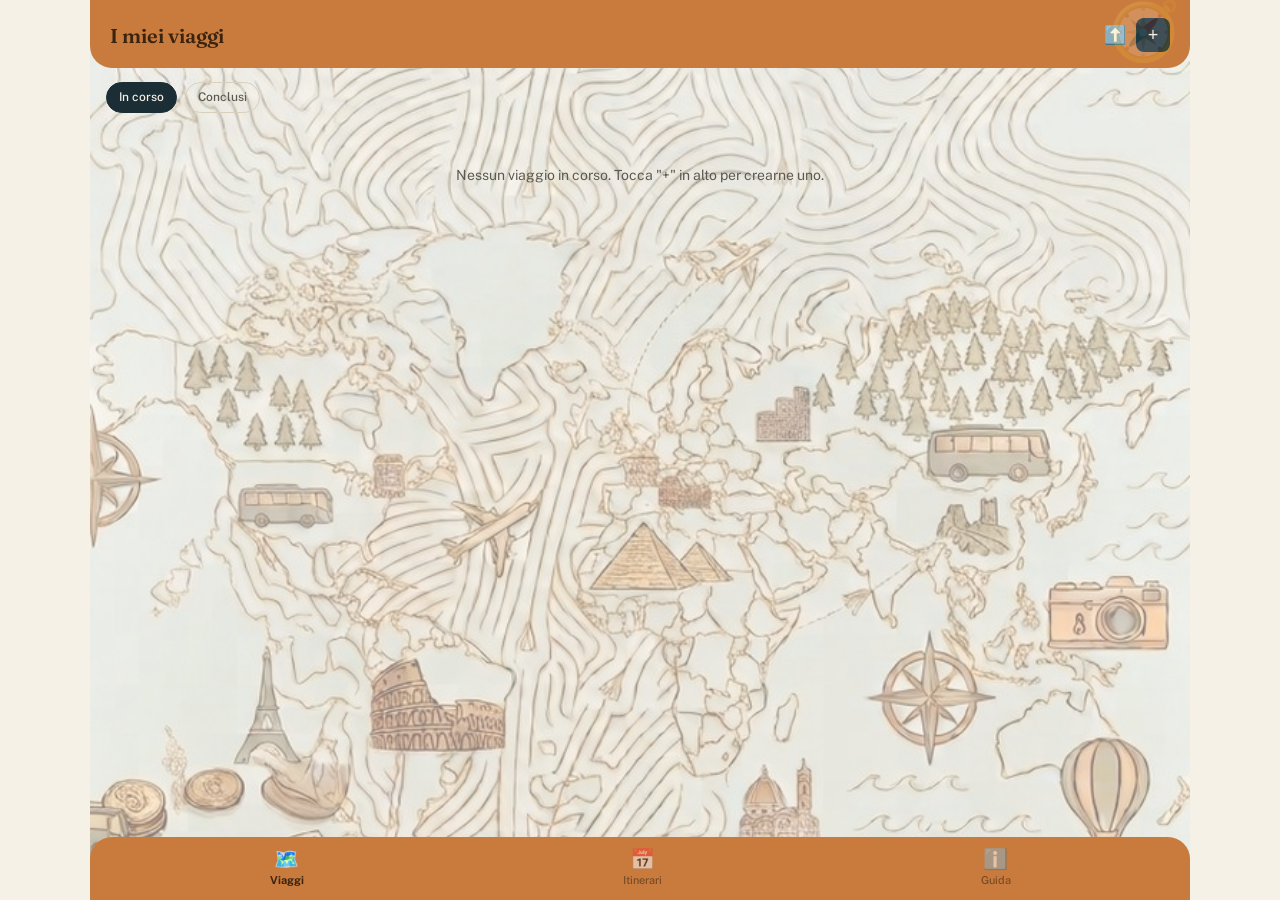
<file: index.html>
<!DOCTYPE html>
<html lang="it">
<head>
<meta charset="UTF-8">
<meta name="viewport" content="width=device-width, initial-scale=1.0, maximum-scale=1.0, user-scalable=no">
<title>I miei viaggi</title>
<link rel="stylesheet" href="css/stile.css">
<style>
  #lista-viaggi {
    padding: 12px 16px 16px;
    display: flex;
    flex-direction: column;
    gap: 10px;
  }
  @media (min-width: 768px) and (max-width: 1400px) {
    #lista-viaggi {
      display: grid;
      grid-template-columns: repeat(auto-fit, minmax(260px, 1fr));
      gap: 18px;
      padding: 16px 24px 24px;
    }
  }
</style>
<link rel="manifest" href="manifest.json">
<link rel="icon" href="icons/icona-192.png" type="image/png">
<link rel="apple-touch-icon" href="icons/icona-180.png">
<meta name="theme-color" content="#C97B3D">
</head>
<body>

<div class="app con-footer">

  <div class="app-header">
    <h1>I miei viaggi</h1>
    <div style="display:flex;gap:10px;align-items:center;">
      <span id="btn-importa" title="Importa viaggio da backup" style="cursor:pointer;font-size:18px;color:var(--testo-header);">⬆️</span>
      <button class="azione" id="btn-nuovo-viaggio" title="Nuovo viaggio">+</button>
    </div>
  </div>
  <input type="file" id="input-importa" accept="application/json" style="display:none">

  <!-- Overlay: cosa fare se il viaggio importato ha lo stesso nome di uno già presente -->
  <div id="overlay-import-duplicato" style="display:none;position:fixed;inset:0;background:rgba(27,46,53,0.55);z-index:50;align-items:center;justify-content:center;padding:24px;">
    <div class="card" style="max-width:360px;width:100%;display:flex;flex-direction:column;gap:12px;">
      <p style="font-weight:500;font-size:14px;margin:0;" id="testo-import-duplicato"></p>
      <button class="btn-primario" id="btn-import-crea-nuovo">Crea comunque un nuovo viaggio separato</button>
      <button class="btn-primario" id="btn-import-sovrascrivi" style="background:var(--rosso-mattone);">Sovrascrivi il viaggio esistente</button>
      <button style="height:44px;border-radius:var(--raggio-bottone);background:transparent;border:0.5px solid var(--bordo);color:var(--testo-secondario);font-size:14px;" id="btn-import-annulla">Annulla import</button>
    </div>
  </div>

  <div style="display:flex;gap:8px;padding:14px 16px 4px;">
    <span class="chip attivo" id="filtro-in-corso">In corso</span>
    <span class="chip" id="filtro-conclusi">Conclusi</span>
  </div>

  <div id="lista-viaggi">
    <p id="messaggio-vuoto" style="display:none;text-align:center;padding:32px 20px;color:var(--testo-secondario);font-size:14px;line-height:1.5;grid-column:1/-1;">Nessun viaggio ancora.<br>Tocca "+" in alto per crearne uno.</p>
  </div>

  <div class="app-footer">
    <button class="tab attivo" id="tab-viaggi">
      <span>🗺️</span><span>Viaggi</span>
    </button>
    <button class="tab" id="tab-pianifica">
      <span>📅</span><span>Itinerari</span>
    </button>
    <button class="tab" id="tab-guida">
      <span>ℹ️</span><span>Guida</span>
    </button>
  </div>

</div>

<script type="module">
  import { ottieniTuttiViaggi, creaViaggio, eliminaViaggio, creaTappa, impostaViaggio } from "./js/db-locale.js";

  const listaViaggi = document.getElementById('lista-viaggi');
  const messaggioVuoto = document.getElementById('messaggio-vuoto');

  document.getElementById('btn-nuovo-viaggio').addEventListener('click', () => {
    window.location.href = "nuovo-viaggio.html";
  });
  document.getElementById('tab-pianifica').addEventListener('click', () => {
    window.location.href = "pianificazione.html";
  });
  document.getElementById('tab-guida').addEventListener('click', () => {
    window.location.href = "guida.html";
  });

  // --- Import di un viaggio da file di backup ---
  //
  // Se un viaggio con lo stesso nome esiste già, l'app chiede ogni volta cosa
  // fare (decisione 31/07/2026): crea comunque un nuovo viaggio separato,
  // sovrascrivi quello esistente, oppure annulla.

  document.getElementById('btn-importa').addEventListener('click', () => {
    document.getElementById('input-importa').click();
  });

  document.getElementById('input-importa').addEventListener('change', async (e) => {
    const file = e.target.files[0];
    e.target.value = ""; // permette di riselezionare lo stesso file una seconda volta
    if (!file) return;

    let pacchetto;
    try {
      const testo = await file.text();
      pacchetto = JSON.parse(testo);
      if (!pacchetto.viaggio || !Array.isArray(pacchetto.tappe)) {
        throw new Error("Struttura del file non valida");
      }
    } catch (err) {
      console.error("Errore lettura file di backup:", err);
      alert("Questo file non sembra un backup valido di \"I miei viaggi\".");
      return;
    }

    const viaggiEsistenti = await ottieniTuttiViaggi();
    const duplicato = viaggiEsistenti.find(v => v.nome === pacchetto.viaggio.nome);

    if (!duplicato) {
      await importaComeNuovoViaggio(pacchetto);
      await caricaViaggi();
      alert(`Viaggio "${pacchetto.viaggio.nome}" importato.`);
      return;
    }

    mostraSceltaImportDuplicato(pacchetto, duplicato);
  });

  function mostraSceltaImportDuplicato(pacchetto, duplicato) {
    const overlay = document.getElementById('overlay-import-duplicato');
    document.getElementById('testo-import-duplicato').textContent =
      `Hai già un viaggio chiamato "${duplicato.nome}". Cosa vuoi fare con il viaggio importato?`;
    overlay.style.display = "flex";

    const chiudi = () => { overlay.style.display = "none"; };

    document.getElementById('btn-import-crea-nuovo').onclick = async () => {
      chiudi();
      await importaComeNuovoViaggio(pacchetto);
      await caricaViaggi();
      alert(`Viaggio "${pacchetto.viaggio.nome}" importato come nuovo viaggio separato.`);
    };

    document.getElementById('btn-import-sovrascrivi').onclick = async () => {
      chiudi();
      if (!confirm(`Sovrascrivere "${duplicato.nome}"? Le tappe attuali di questo viaggio verranno sostituite con quelle del file importato.`)) return;
      await sovrascriviViaggio(pacchetto, duplicato);
      await caricaViaggi();
      alert(`Viaggio "${duplicato.nome}" sovrascritto con i dati importati.`);
    };

    document.getElementById('btn-import-annulla').onclick = chiudi;
  }

  async function importaComeNuovoViaggio(pacchetto) {
    // creaViaggio genera un nuovo id e un nuovo creatoIl: qui teniamo solo i
    // campi "di contenuto" del viaggio importato, non id/creatoIl originali.
    const { id, creatoIl, ...datiViaggio } = pacchetto.viaggio;
    const nuovoViaggio = await creaViaggio(datiViaggio);
    for (const tappa of pacchetto.tappe) {
      const { id: idTappa, viaggioId, ...datiTappa } = tappa;
      await creaTappa(nuovoViaggio.id, datiTappa);
    }
  }

  async function sovrascriviViaggio(pacchetto, viaggioEsistente) {
    // Manteniamo l'id (e la data di creazione originale) del viaggio esistente:
    // eliminiamo le sue tappe attuali e ricreiamo quelle del file importato.
    const { id, creatoIl, ...datiViaggio } = pacchetto.viaggio;

    await eliminaViaggio(viaggioEsistente.id); // elimina viaggio + tutte le sue tappe attuali
    await impostaViaggio({
      ...datiViaggio,
      id: viaggioEsistente.id,
      creatoIl: viaggioEsistente.creatoIl
    });

    for (const tappa of pacchetto.tappe) {
      const { id: idTappa, viaggioId, ...datiTappa } = tappa;
      await creaTappa(viaggioEsistente.id, datiTappa);
    }
  }

  let tuttiIViaggi = [];
  let filtroAttivo = "in corso";

  document.getElementById('filtro-in-corso').addEventListener('click', () => impostaFiltro("in corso"));
  document.getElementById('filtro-conclusi').addEventListener('click', () => impostaFiltro("concluso"));

  function impostaFiltro(stato) {
    filtroAttivo = stato;
    document.getElementById('filtro-in-corso').classList.toggle('attivo', stato === "in corso");
    document.getElementById('filtro-conclusi').classList.toggle('attivo', stato === "concluso");
    disegnaViaggi();
  }

  async function caricaViaggi() {
    tuttiIViaggi = await ottieniTuttiViaggi();
    tuttiIViaggi.sort((a, b) => (b.dataInizio || "").localeCompare(a.dataInizio || ""));
    disegnaViaggi();
  }

  function formattaDataIT(iso) {
    if (!iso) return "";
    const [anno, mese, giorno] = iso.split('-');
    return `${giorno}-${mese}-${anno}`;
  }

  function disegnaViaggi() {
    listaViaggi.innerHTML = "";
    const viaggiFiltrati = tuttiIViaggi.filter(v => (v.stato || "in corso") === filtroAttivo);

    if (viaggiFiltrati.length === 0) {
      messaggioVuoto.textContent = filtroAttivo === "in corso"
        ? 'Nessun viaggio in corso. Tocca "+" in alto per crearne uno.'
        : "Nessun viaggio concluso ancora.";
      messaggioVuoto.style.display = "block";
      listaViaggi.appendChild(messaggioVuoto);
      return;
    }
    messaggioVuoto.style.display = "none";

    viaggiFiltrati.forEach(v => {
      const card = document.createElement('div');
      card.className = "card";
      card.style.overflow = "hidden";
      card.style.padding = "0";
      card.style.cursor = "pointer";
      card.innerHTML = `
        <div style="width:100%;aspect-ratio:960/475;background:${v.immagineCopertina ? `url('${v.immagineCopertina}') center/cover` : 'var(--verde-chiaro)'};"></div>
        <div style="padding:12px 14px;">
          <p style="font-weight:500;font-size:15px;">${v.nome}</p>
          <p style="margin-top:4px;font-size:13px;color:var(--testo-terziario);">${formattaDataIT(v.dataInizio)} - ${formattaDataIT(v.dataFine)} · ${v.stato || "in corso"}</p>
        </div>
      `;
      card.addEventListener('click', () => {
        window.location.href = `viaggio.html?id=${v.id}`;
      });
      listaViaggi.appendChild(card);
    });
  }

  caricaViaggi();
</script>

</body>
</html>
</file>
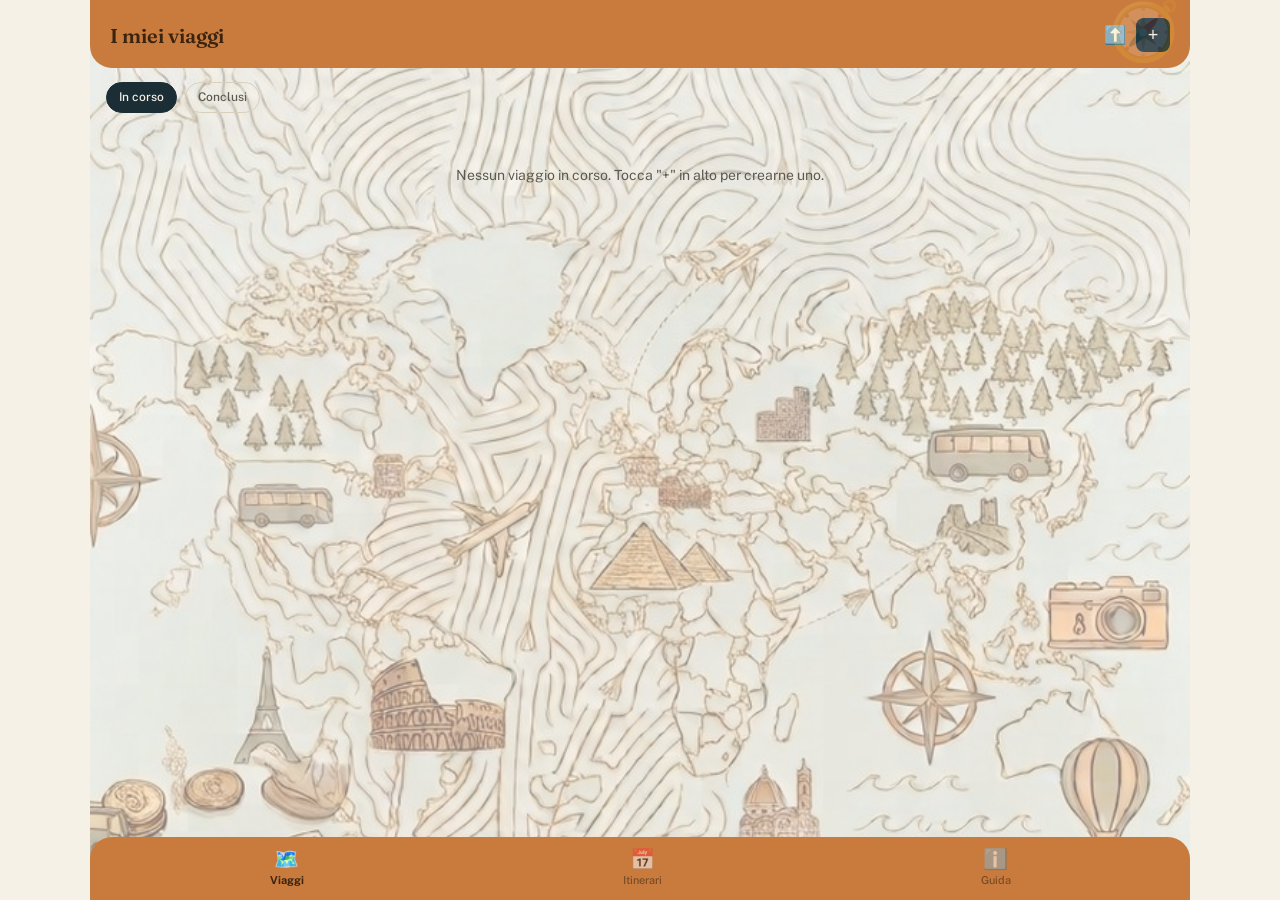
<file: gestione-viaggio.html>
<!DOCTYPE html>
<html lang="it">
<head>
<meta charset="UTF-8">
<meta name="viewport" content="width=device-width, initial-scale=1.0, maximum-scale=1.0, user-scalable=no">
<title>Gestione viaggio - I miei viaggi</title>
<link rel="stylesheet" href="css/stile.css">
<link rel="manifest" href="manifest.json">
<link rel="icon" href="icons/icona-192.png" type="image/png">
<link rel="apple-touch-icon" href="icons/icona-180.png">
<meta name="theme-color" content="#C97B3D">
</head>
<body>

<div class="app">

  <div class="app-header" style="justify-content:flex-start;gap:16px;">
    <span style="color:var(--testo-header);cursor:pointer;" id="btn-indietro">← Indietro</span>
    <h1 style="font-size:17px;">Gestione viaggio</h1>
  </div>

  <div class="contenuto-centrato" style="padding:16px;display:flex;flex-direction:column;gap:22px;">

    <!-- Info viaggio -->
    <section>
      <h2 style="font-family:var(--font-display);font-size:16px;margin-bottom:10px;">Info viaggio</h2>
      <div class="card" style="display:flex;flex-direction:column;gap:12px;">

        <div>
          <label style="font-size:13px;font-weight:500;display:block;margin-bottom:6px;">Copertina</label>
          <div id="anteprima-copertina" style="display:none;margin-bottom:8px;">
            <img id="img-copertina" style="width:100%;aspect-ratio:960/475;object-fit:cover;border-radius:8px;display:block;">
          </div>
          <button type="button" id="btn-cambia-copertina" style="width:100%;height:40px;border-radius:8px;background:#FFFFFF;border:0.5px dashed var(--bordo);color:var(--testo-secondario);font-size:13px;cursor:pointer;">🖼️ Scegli immagine di copertina</button>
          <input type="file" id="input-copertina" accept="image/*" style="display:none">
          <p id="copertina-stato" style="font-size:12px;color:var(--testo-terziario);margin-top:6px;display:none;"></p>
        </div>

        <div>
          <label style="font-size:13px;font-weight:500;display:block;margin-bottom:6px;">Nome</label>
          <input type="text" id="nome">
        </div>
        <div style="display:flex;gap:10px;">
          <div style="flex:1;">
            <label style="font-size:13px;font-weight:500;display:block;margin-bottom:6px;">Data inizio</label>
            <input type="date" id="data-inizio">
          </div>
          <div style="flex:1;">
            <label style="font-size:13px;font-weight:500;display:block;margin-bottom:6px;">Data fine</label>
            <input type="date" id="data-fine">
          </div>
        </div>

        <div>
          <label style="font-size:13px;font-weight:500;display:block;margin-bottom:6px;">Stato</label>
          <div style="display:flex;gap:8px;">
            <span class="chip" id="stato-in-corso" style="flex:1;justify-content:center;">In corso</span>
            <span class="chip" id="stato-concluso" style="flex:1;justify-content:center;">Concluso</span>
          </div>
        </div>

        <button class="btn-primario" id="btn-salva-info">Salva info</button>
      </div>
    </section>

    <!-- Tipi di tappa personalizzati -->
    <section>
      <h2 style="font-family:var(--font-display);font-size:16px;margin-bottom:10px;">Tipi di tappa personalizzati</h2>
      <div id="lista-tipi" style="display:flex;flex-direction:column;gap:8px;margin-bottom:10px;"></div>
      <div class="card" style="display:flex;flex-direction:column;gap:10px;">
        <input type="text" id="nuovo-tipo-nome" placeholder="Nome (es. Farmacia)">
        <div style="display:flex;gap:10px;align-items:center;">
          <input type="text" id="nuovo-tipo-icona" placeholder="Emoji (es. 💊)" style="flex:1;">
          <input type="color" id="nuovo-tipo-colore" value="#8B8577" style="width:44px;height:38px;padding:2px;border-radius:8px;border:0.5px solid var(--bordo);">
        </div>
        <button class="btn-primario" id="btn-aggiungi-tipo">Aggiungi tipo</button>
      </div>
    </section>

    <!-- Backup -->
    <section>
      <h2 style="font-family:var(--font-display);font-size:16px;margin-bottom:10px;">Backup</h2>
      <div class="card" style="display:flex;flex-direction:column;gap:10px;">
        <p style="font-size:13px;color:var(--testo-secondario);margin:0;">Questo viaggio è salvato solo su questo dispositivo. Esporta un file di backup ogni tanto: se il telefono si perde o disinstalli l'app, senza un backup il viaggio va perso per sempre.</p>
        <p id="ultimo-backup-info" style="font-size:12px;color:var(--testo-terziario);margin:0;"></p>
        <button class="btn-primario" id="btn-esporta-backup">⬇️ Esporta backup di questo viaggio</button>
      </div>
    </section>

    <!-- Elimina viaggio -->
    <section>
      <button style="width:100%;height:44px;border-radius:var(--raggio-bottone);background:transparent;border:1px solid var(--rosso-mattone);color:var(--rosso-mattone);font-weight:500;font-size:14px;cursor:pointer;" id="btn-elimina-viaggio">Elimina viaggio</button>
    </section>

  </div>

</div>

<script type="module">
  import { ottieniViaggio, aggiornaViaggio, eliminaViaggio, registraBackupEsportato, ottieniTappePerViaggio } from "./js/db-locale.js";

  const params = new URLSearchParams(window.location.search);
  const viaggioId = params.get('id');

  if (!viaggioId) {
    alert("Nessun viaggio specificato.");
    window.location.href = "index.html";
  }

  let datiViaggio = null;

  document.getElementById('btn-indietro').addEventListener('click', () => {
    window.location.href = `viaggio.html?id=${viaggioId}`;
  });

  caricaViaggio();

  async function caricaViaggio() {
    datiViaggio = await ottieniViaggio(viaggioId);
    if (!datiViaggio) {
      alert("Viaggio non trovato.");
      window.location.href = "index.html";
      return;
    }

    document.getElementById('nome').value = datiViaggio.nome || "";
    document.getElementById('data-inizio').value = datiViaggio.dataInizio || "";
    document.getElementById('data-fine').value = datiViaggio.dataFine || "";

    statoSelezionato = datiViaggio.stato || "in corso";
    aggiornaChipStato();

    copertinaBase64 = datiViaggio.immagineCopertina || null;
    if (copertinaBase64) {
      document.getElementById('img-copertina').src = copertinaBase64;
      document.getElementById('anteprima-copertina').style.display = "block";
    }

    aggiornaInfoUltimoBackup();
    disegnaTipiPersonalizzati();
  }

  function aggiornaInfoUltimoBackup() {
    const el = document.getElementById('ultimo-backup-info');
    if (datiViaggio.ultimoBackup) {
      const d = new Date(datiViaggio.ultimoBackup);
      el.textContent = `Ultimo backup esportato: ${d.toLocaleDateString('it-IT')} alle ${d.toLocaleTimeString('it-IT', { hour: '2-digit', minute: '2-digit' })}.`;
    } else {
      el.textContent = "Nessun backup esportato finora per questo viaggio.";
    }
  }

  // --- Copertina viaggio ---

  let copertinaBase64 = null;

  function comprimiImmagine(file, dimensioneMax = 1000, qualita = 0.75) {
    return new Promise((resolve, reject) => {
      const reader = new FileReader();
      reader.onload = (e) => {
        const img = new Image();
        img.onload = () => {
          let { width, height } = img;
          if (width > height && width > dimensioneMax) {
            height = Math.round(height * (dimensioneMax / width));
            width = dimensioneMax;
          } else if (height > dimensioneMax) {
            width = Math.round(width * (dimensioneMax / height));
            height = dimensioneMax;
          }
          const canvas = document.createElement('canvas');
          canvas.width = width;
          canvas.height = height;
          canvas.getContext('2d').drawImage(img, 0, 0, width, height);
          resolve(canvas.toDataURL('image/jpeg', qualita));
        };
        img.onerror = reject;
        img.src = e.target.result;
      };
      reader.onerror = reject;
      reader.readAsDataURL(file);
    });
  }

  document.getElementById('btn-cambia-copertina').addEventListener('click', () => {
    document.getElementById('input-copertina').click();
  });

  document.getElementById('input-copertina').addEventListener('change', async (e) => {
    const file = e.target.files[0];
    if (!file) return;
    const statoEl = document.getElementById('copertina-stato');
    statoEl.style.display = "block";
    statoEl.textContent = "Comprimo l'immagine...";
    try {
      copertinaBase64 = await comprimiImmagine(file);
      document.getElementById('img-copertina').src = copertinaBase64;
      document.getElementById('anteprima-copertina').style.display = "block";

      await aggiornaViaggio(viaggioId, { immagineCopertina: copertinaBase64 });
      datiViaggio.immagineCopertina = copertinaBase64;

      const kb = Math.round((copertinaBase64.length * 0.75) / 1024);
      statoEl.textContent = `Copertina salvata (~${kb} KB).`;
    } catch (err) {
      console.error(err);
      statoEl.textContent = "Errore durante la lettura dell'immagine. Riprova.";
    }
  });

  // --- Stato viaggio (in corso / concluso) ---

  let statoSelezionato = "in corso";

  function aggiornaChipStato() {
    document.getElementById('stato-in-corso').classList.toggle('attivo', statoSelezionato === "in corso");
    document.getElementById('stato-concluso').classList.toggle('attivo', statoSelezionato === "concluso");
  }

  document.getElementById('stato-in-corso').addEventListener('click', () => {
    statoSelezionato = "in corso";
    aggiornaChipStato();
  });
  document.getElementById('stato-concluso').addEventListener('click', () => {
    statoSelezionato = "concluso";
    aggiornaChipStato();
  });

  // --- Info viaggio ---

  document.getElementById('btn-salva-info').addEventListener('click', async () => {
    const nome = document.getElementById('nome').value.trim();
    const dataInizio = document.getElementById('data-inizio').value;
    const dataFine = document.getElementById('data-fine').value;

    if (!nome || !dataInizio || !dataFine) {
      alert("Compila nome e date.");
      return;
    }

    await aggiornaViaggio(viaggioId, { nome, dataInizio, dataFine, stato: statoSelezionato });

    datiViaggio.nome = nome;
    datiViaggio.dataInizio = dataInizio;
    datiViaggio.dataFine = dataFine;
    datiViaggio.stato = statoSelezionato;
    alert("Info salvate.");
  });

  // --- Tipi di tappa personalizzati ---

  function disegnaTipiPersonalizzati() {
    const contenitore = document.getElementById('lista-tipi');
    contenitore.innerHTML = "";
    const tipi = datiViaggio.tipiPersonalizzati || [];

    if (tipi.length === 0) {
      contenitore.innerHTML = `<p style="font-size:13px;color:var(--testo-terziario);">Nessun tipo personalizzato ancora.</p>`;
      return;
    }

    tipi.forEach((tipo, indice) => {
      const riga = document.createElement('div');
      riga.className = "card";

      riga.innerHTML = `
        <div class="vista-normale" style="display:flex;justify-content:space-between;align-items:center;">
          <div style="display:flex;align-items:center;gap:10px;">
            <span style="font-size:18px;">${tipo.icona}</span>
            <span style="font-weight:500;font-size:14px;">${tipo.nome}</span>
            <span style="width:14px;height:14px;border-radius:50%;background:${tipo.colore};display:inline-block;"></span>
          </div>
          <div style="display:flex;gap:12px;">
            <span style="color:var(--blu-petrolio);cursor:pointer;font-size:13px;" class="btn-modifica">Modifica</span>
            <span style="color:var(--rosso-mattone);cursor:pointer;font-size:13px;" class="btn-rimuovi">Rimuovi</span>
          </div>
        </div>
        <div class="vista-modifica" style="display:none;flex-direction:column;gap:8px;">
          <input type="text" class="input-nome" value="${tipo.nome}" placeholder="Nome">
          <div style="display:flex;gap:10px;align-items:center;">
            <input type="text" class="input-icona" value="${tipo.icona}" placeholder="Emoji" style="flex:1;">
            <input type="color" class="input-colore" value="${tipo.colore}" style="width:44px;height:38px;padding:2px;border-radius:8px;border:0.5px solid var(--bordo);">
          </div>
          <div style="display:flex;gap:8px;">
            <button class="btn-primario btn-salva-modifica" style="flex:1;">Salva</button>
            <button style="flex:1;height:44px;border-radius:var(--raggio-bottone);background:transparent;border:0.5px solid var(--bordo);color:var(--testo-secondario);font-size:14px;" class="btn-annulla-modifica">Annulla</button>
          </div>
        </div>
      `;

      const vistaNormale = riga.querySelector('.vista-normale');
      const vistaModifica = riga.querySelector('.vista-modifica');

      riga.querySelector('.btn-modifica').addEventListener('click', () => {
        vistaNormale.style.display = "none";
        vistaModifica.style.display = "flex";
      });
      riga.querySelector('.btn-annulla-modifica').addEventListener('click', () => {
        vistaNormale.style.display = "flex";
        vistaModifica.style.display = "none";
      });
      riga.querySelector('.btn-rimuovi').addEventListener('click', () => rimuoviTipo(indice));
      riga.querySelector('.btn-salva-modifica').addEventListener('click', () => {
        const nuovoNome = riga.querySelector('.input-nome').value.trim();
        const nuovaIcona = riga.querySelector('.input-icona').value.trim();
        const nuovoColore = riga.querySelector('.input-colore').value;
        modificaTipo(indice, nuovoNome, nuovaIcona, nuovoColore);
      });

      contenitore.appendChild(riga);
    });
  }

  async function modificaTipo(indice, nuovoNome, nuovaIcona, nuovoColore) {
    if (!nuovoNome || !nuovaIcona) {
      alert("Nome e icona non possono essere vuoti.");
      return;
    }

    const tipiAggiornati = [...(datiViaggio.tipiPersonalizzati || [])];
    tipiAggiornati[indice] = { nome: nuovoNome, icona: nuovaIcona, colore: nuovoColore };

    await aggiornaViaggio(viaggioId, { tipiPersonalizzati: tipiAggiornati });
    datiViaggio.tipiPersonalizzati = tipiAggiornati;
    disegnaTipiPersonalizzati();
  }

  document.getElementById('btn-aggiungi-tipo').addEventListener('click', async () => {
    const nome = document.getElementById('nuovo-tipo-nome').value.trim();
    const icona = document.getElementById('nuovo-tipo-icona').value.trim();
    const colore = document.getElementById('nuovo-tipo-colore').value;

    if (!nome || !icona) {
      alert("Inserisci nome e icona (un'emoji).");
      return;
    }

    const nuovoTipo = { nome, icona, colore };
    const tipiAggiornati = [...(datiViaggio.tipiPersonalizzati || []), nuovoTipo];

    await aggiornaViaggio(viaggioId, { tipiPersonalizzati: tipiAggiornati });
    datiViaggio.tipiPersonalizzati = tipiAggiornati;

    document.getElementById('nuovo-tipo-nome').value = "";
    document.getElementById('nuovo-tipo-icona').value = "";
    disegnaTipiPersonalizzati();
  });

  async function rimuoviTipo(indice) {
    if (!confirm("Rimuovere questo tipo personalizzato?")) return;

    const tipiAggiornati = (datiViaggio.tipiPersonalizzati || []).filter((_, i) => i !== indice);
    await aggiornaViaggio(viaggioId, { tipiPersonalizzati: tipiAggiornati });
    datiViaggio.tipiPersonalizzati = tipiAggiornati;
    disegnaTipiPersonalizzati();
  }

  // --- Backup: esporta questo viaggio in un file JSON ---
  //
  // Il file contiene il documento viaggio + tutte le sue tappe (foto incluse
  // in base64). E' l'unico modo per recuperare il viaggio se il dispositivo
  // si perde o l'app viene disinstallata: qui non c'e' alcun cloud.

  document.getElementById('btn-esporta-backup').addEventListener('click', async () => {
    const bottone = document.getElementById('btn-esporta-backup');
    bottone.textContent = "Preparo il backup...";

    try {
      const tappe = await ottieniTappePerViaggio(viaggioId);
      const pacchettoBackup = {
        formatoBackup: "i-miei-viaggi-v1",
        esportatoIl: new Date().toISOString(),
        viaggio: datiViaggio,
        tappe
      };

      const nomeFileSicuro = (datiViaggio.nome || "viaggio").toLowerCase().replace(/[^a-z0-9]+/g, "-").replace(/(^-|-$)/g, "");
      const nomeFile = `backup-${nomeFileSicuro}-${new Date().toISOString().slice(0, 10)}.json`;

      const blob = new Blob([JSON.stringify(pacchettoBackup, null, 2)], { type: "application/json" });
      const url = URL.createObjectURL(blob);
      const link = document.createElement("a");
      link.href = url;
      link.download = nomeFile;
      link.click();
      URL.revokeObjectURL(url);

      await registraBackupEsportato(viaggioId);
      datiViaggio.ultimoBackup = new Date().toISOString();
      aggiornaInfoUltimoBackup();

      bottone.textContent = "⬇️ Esporta backup di questo viaggio";
    } catch (err) {
      console.error("Errore esportazione backup:", err);
      alert("Errore durante l'esportazione del backup. Riprova.");
      bottone.textContent = "⬇️ Esporta backup di questo viaggio";
    }
  });

  // --- Elimina viaggio ---
  //
  // Avviso a due livelli deciso il 31/07/2026: se non e' mai stato esportato
  // un backup, l'avviso e' rafforzato. In entrambi i casi serve comunque
  // digitare il nome del viaggio per confermare (non basta un click).

  document.getElementById('btn-elimina-viaggio').addEventListener('click', async () => {
    let messaggioAvviso;
    if (!datiViaggio.ultimoBackup) {
      messaggioAvviso = `Non hai mai esportato un backup di "${datiViaggio.nome}". Se lo elimini ora, andrà perso per sempre.\n\nPer confermare, scrivi il nome del viaggio:`;
    } else {
      const d = new Date(datiViaggio.ultimoBackup);
      messaggioAvviso = `Stai per eliminare "${datiViaggio.nome}". Hai esportato un backup il ${d.toLocaleDateString('it-IT')}: le tappe aggiunte dopo quella data andranno perse.\n\nPer confermare, scrivi il nome del viaggio:`;
    }

    const conferma = prompt(messaggioAvviso);
    if (conferma !== datiViaggio.nome) {
      if (conferma !== null) alert("Nome non corrispondente. Eliminazione annullata.");
      return;
    }

    await eliminaViaggio(viaggioId);
    window.location.href = "index.html";
  });
</script>

</body>
</html>
</file>
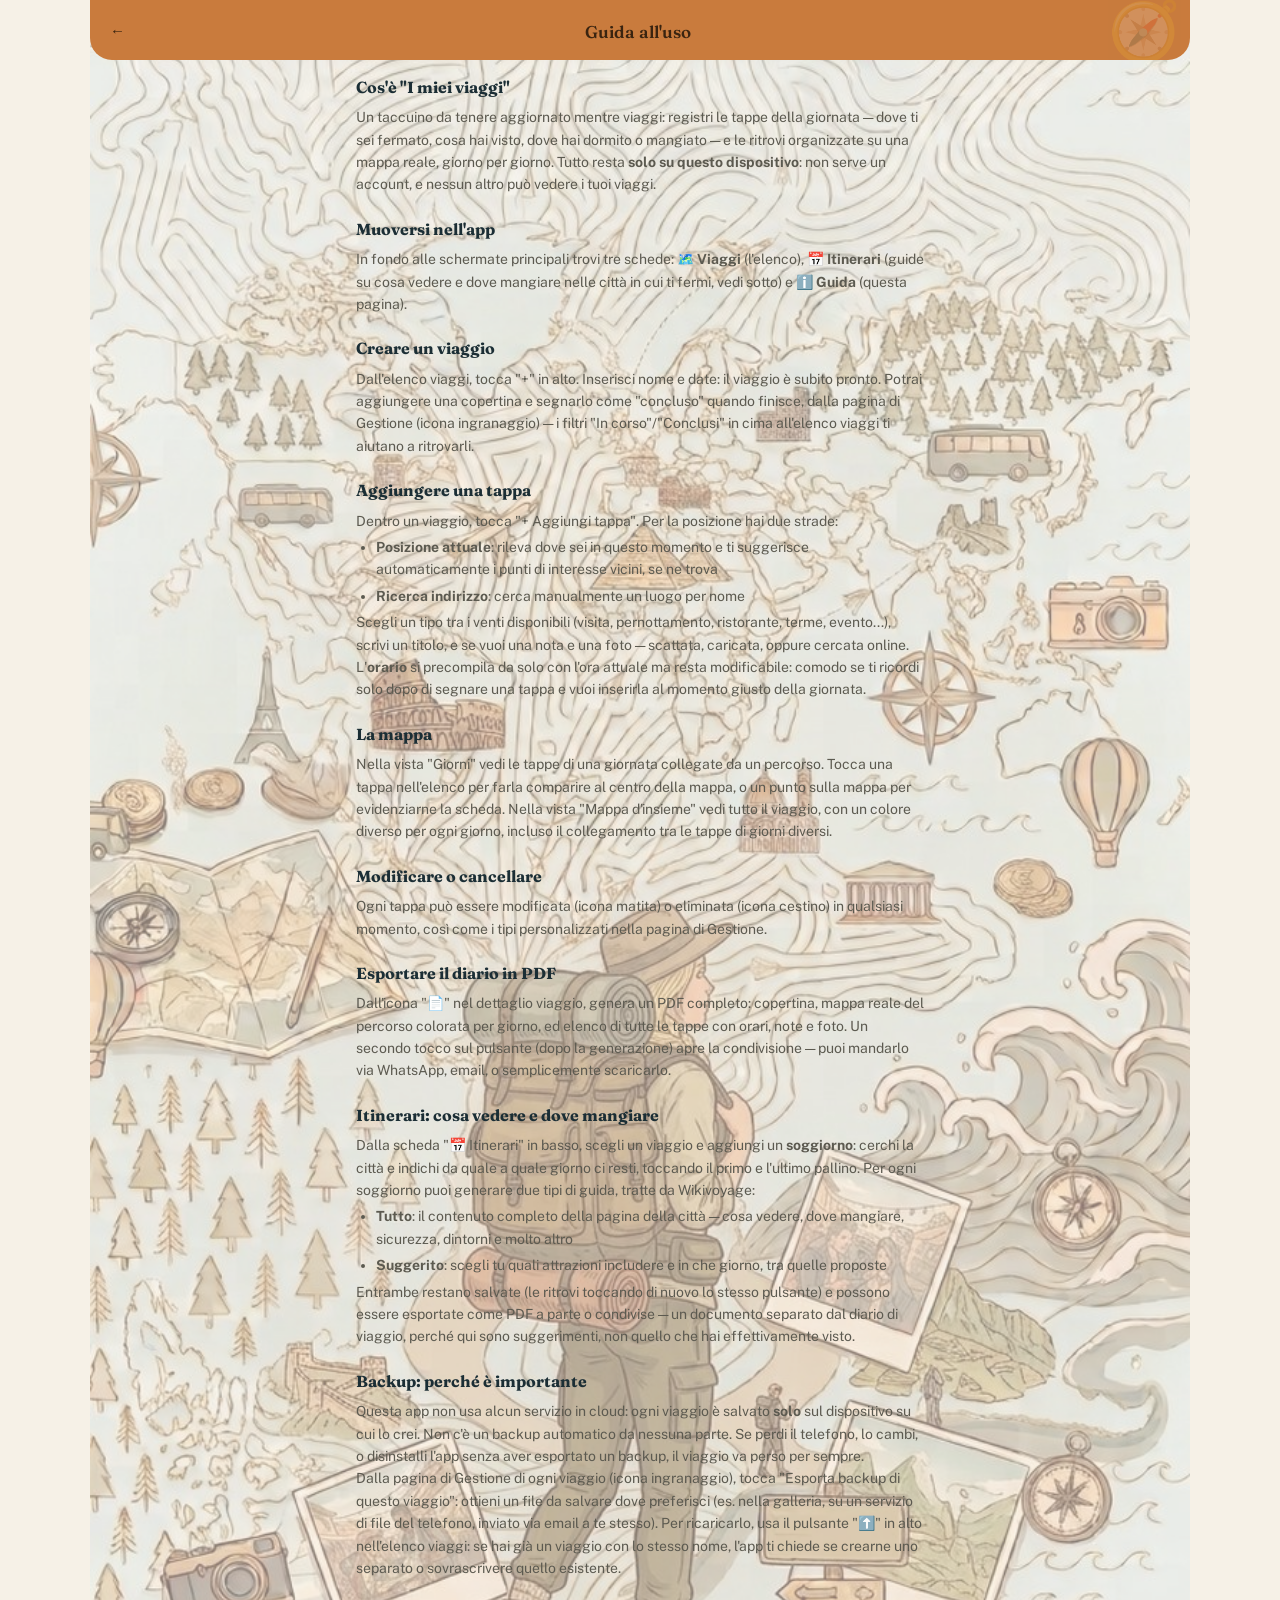
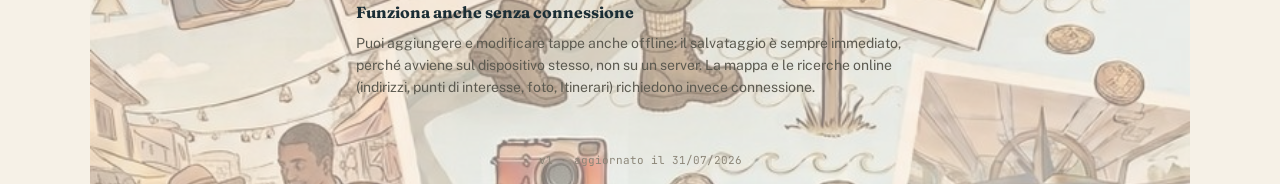
<file: guida.html>
<!DOCTYPE html>
<html lang="it">
<head>
<meta charset="UTF-8">
<meta name="viewport" content="width=device-width, initial-scale=1.0, maximum-scale=1.0, user-scalable=no">
<title>Guida all'uso - I miei viaggi</title>
<link rel="stylesheet" href="css/stile.css">
<link rel="manifest" href="manifest.json">
<link rel="icon" href="icons/icona-192.png" type="image/png">
<link rel="apple-touch-icon" href="icons/icona-180.png">
<meta name="theme-color" content="#C97B3D">
<style>
  .guida-sezione { margin-bottom: 22px; }
  .guida-sezione h2 {
    font-family: var(--font-display);
    font-size: 16px;
    margin-bottom: 8px;
    color: var(--blu-petrolio);
  }
  .guida-sezione p, .guida-sezione li {
    font-size: 14px;
    line-height: 1.6;
    color: var(--testo-secondario);
  }
  .guida-sezione ul { padding-left: 20px; margin-top: 4px; }
  .guida-sezione li { margin-bottom: 4px; }
</style>
</head>
<body>

<div class="app">

  <div class="app-header">
    <span style="color:var(--testo-header);cursor:pointer;" id="btn-indietro">←</span>
    <h1 style="font-size:17px;">Guida all'uso</h1>
    <span style="width:20px;"></span>
  </div>

  <div class="contenuto-centrato" style="padding:16px;">

    <div class="guida-sezione">
      <h2>Cos'è "I miei viaggi"</h2>
      <p>Un taccuino da tenere aggiornato mentre viaggi: registri le tappe della giornata — dove ti sei fermato, cosa hai visto, dove hai dormito o mangiato — e le ritrovi organizzate su una mappa reale, giorno per giorno. Tutto resta <strong>solo su questo dispositivo</strong>: non serve un account, e nessun altro può vedere i tuoi viaggi.</p>
    </div>

    <div class="guida-sezione">
      <h2>Muoversi nell'app</h2>
      <p>In fondo alle schermate principali trovi tre schede: <strong>🗺️ Viaggi</strong> (l'elenco), <strong>📅 Itinerari</strong> (guide su cosa vedere e dove mangiare nelle città in cui ti fermi, vedi sotto) e <strong>ℹ️ Guida</strong> (questa pagina).</p>
    </div>

    <div class="guida-sezione">
      <h2>Creare un viaggio</h2>
      <p>Dall'elenco viaggi, tocca "+" in alto. Inserisci nome e date: il viaggio è subito pronto. Potrai aggiungere una copertina e segnarlo come "concluso" quando finisce, dalla pagina di Gestione (icona ingranaggio) — i filtri "In corso"/"Conclusi" in cima all'elenco viaggi ti aiutano a ritrovarli.</p>
    </div>

    <div class="guida-sezione">
      <h2>Aggiungere una tappa</h2>
      <p>Dentro un viaggio, tocca "+ Aggiungi tappa". Per la posizione hai due strade:</p>
      <ul>
        <li><strong>Posizione attuale</strong>: rileva dove sei in questo momento e ti suggerisce automaticamente i punti di interesse vicini, se ne trova</li>
        <li><strong>Ricerca indirizzo</strong>: cerca manualmente un luogo per nome</li>
      </ul>
      <p>Scegli un tipo tra i venti disponibili (visita, pernottamento, ristorante, terme, evento...), scrivi un titolo, e se vuoi una nota e una foto — scattata, caricata, oppure cercata online. L'<strong>orario</strong> si precompila da solo con l'ora attuale ma resta modificabile: comodo se ti ricordi solo dopo di segnare una tappa e vuoi inserirla al momento giusto della giornata.</p>
    </div>

    <div class="guida-sezione">
      <h2>La mappa</h2>
      <p>Nella vista "Giorni" vedi le tappe di una giornata collegate da un percorso. Tocca una tappa nell'elenco per farla comparire al centro della mappa, o un punto sulla mappa per evidenziarne la scheda. Nella vista "Mappa d'insieme" vedi tutto il viaggio, con un colore diverso per ogni giorno, incluso il collegamento tra le tappe di giorni diversi.</p>
    </div>

    <div class="guida-sezione">
      <h2>Modificare o cancellare</h2>
      <p>Ogni tappa può essere modificata (icona matita) o eliminata (icona cestino) in qualsiasi momento, così come i tipi personalizzati nella pagina di Gestione.</p>
    </div>

    <div class="guida-sezione">
      <h2>Esportare il diario in PDF</h2>
      <p>Dall'icona "📄" nel dettaglio viaggio, genera un PDF completo: copertina, mappa reale del percorso colorata per giorno, ed elenco di tutte le tappe con orari, note e foto. Un secondo tocco sul pulsante (dopo la generazione) apre la condivisione — puoi mandarlo via WhatsApp, email, o semplicemente scaricarlo.</p>
    </div>

    <div class="guida-sezione">
      <h2>Itinerari: cosa vedere e dove mangiare</h2>
      <p>Dalla scheda "📅 Itinerari" in basso, scegli un viaggio e aggiungi un <strong>soggiorno</strong>: cerchi la città e indichi da quale a quale giorno ci resti, toccando il primo e l'ultimo pallino. Per ogni soggiorno puoi generare due tipi di guida, tratte da Wikivoyage:</p>
      <ul>
        <li><strong>Tutto</strong>: il contenuto completo della pagina della città — cosa vedere, dove mangiare, sicurezza, dintorni e molto altro</li>
        <li><strong>Suggerito</strong>: scegli tu quali attrazioni includere e in che giorno, tra quelle proposte</li>
      </ul>
      <p>Entrambe restano salvate (le ritrovi toccando di nuovo lo stesso pulsante) e possono essere esportate come PDF a parte o condivise — un documento separato dal diario di viaggio, perché qui sono suggerimenti, non quello che hai effettivamente visto.</p>
    </div>

    <div class="guida-sezione">
      <h2>Backup: perché è importante</h2>
      <p>Questa app non usa alcun servizio in cloud: ogni viaggio è salvato <strong>solo</strong> sul dispositivo su cui lo crei. Non c'è un backup automatico da nessuna parte. Se perdi il telefono, lo cambi, o disinstalli l'app senza aver esportato un backup, il viaggio va perso per sempre.</p>
      <p>Dalla pagina di Gestione di ogni viaggio (icona ingranaggio), tocca "Esporta backup di questo viaggio": ottieni un file da salvare dove preferisci (es. nella galleria, su un servizio di file del telefono, inviato via email a te stesso). Per ricaricarlo, usa il pulsante "⬆️" in alto nell'elenco viaggi: se hai già un viaggio con lo stesso nome, l'app ti chiede se crearne uno separato o sovrascrivere quello esistente.</p>
    </div>

    <div class="guida-sezione">
      <h2>Funziona anche senza connessione</h2>
      <p>Puoi aggiungere e modificare tappe anche offline: il salvataggio è sempre immediato, perché avviene sul dispositivo stesso, non su un server. La mappa e le ricerche online (indirizzi, punti di interesse, foto, Itinerari) richiedono invece connessione.</p>
    </div>

  </div>

  <p class="footer-versione" id="footer-versione"></p>

</div>

<script type="module">
  import { APP_VERSION, APP_LAST_UPDATE } from "./js/version.js";

  document.getElementById('footer-versione').textContent = `${APP_VERSION} · aggiornato il ${APP_LAST_UPDATE}`;

  document.getElementById('btn-indietro').addEventListener('click', () => {
    // Torna alla pagina precedente se possibile, altrimenti all'elenco viaggi
    if (document.referrer && document.referrer.includes(window.location.host)) {
      history.back();
    } else {
      window.location.href = "index.html";
    }
  });
</script>

</body>
</html>
</file>
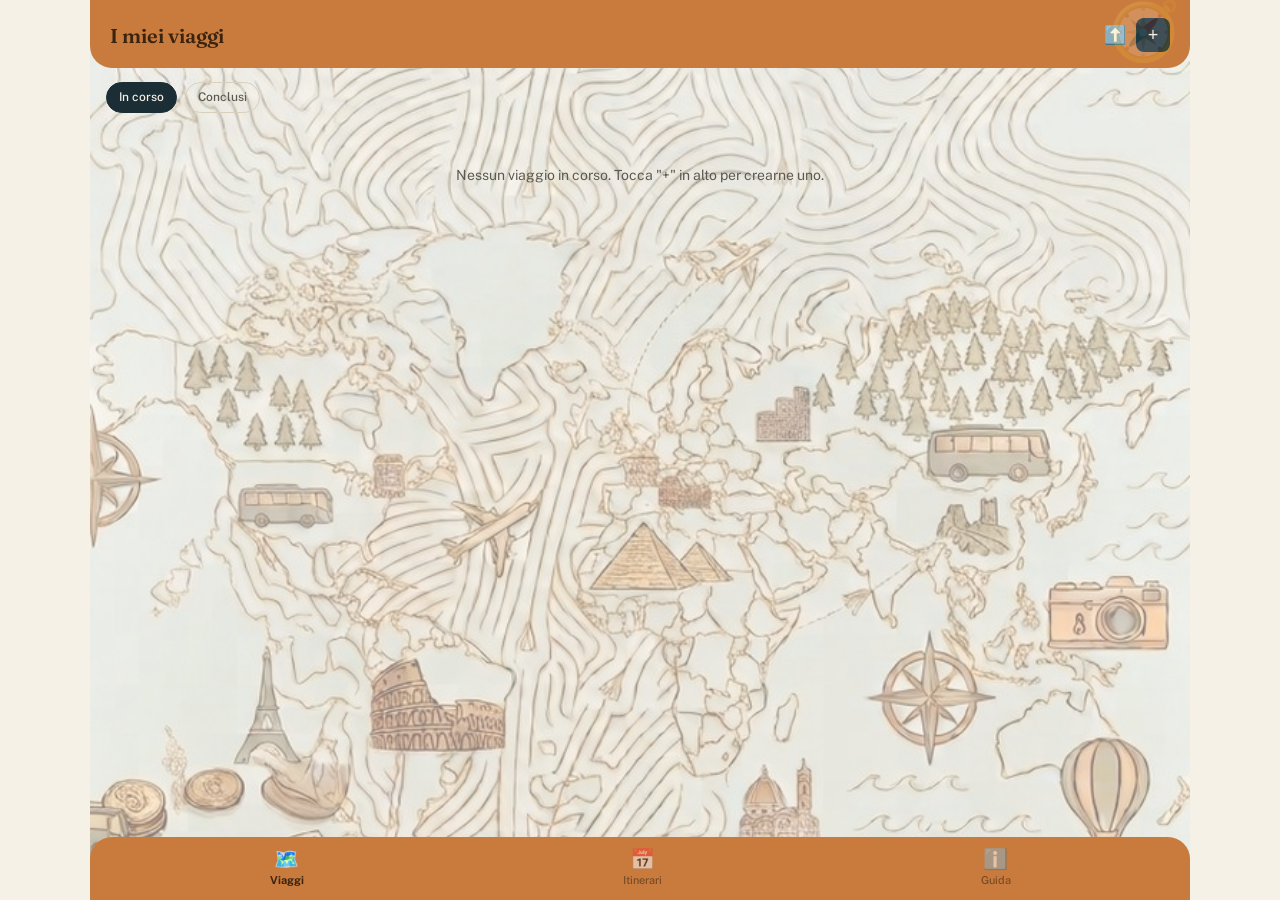
<file: nuova-tappa.html>
<!DOCTYPE html>
<html lang="it">
<head>
<meta charset="UTF-8">
<meta name="viewport" content="width=device-width, initial-scale=1.0, maximum-scale=1.0, user-scalable=no">
<title>Nuova tappa - I miei viaggi</title>
<link rel="stylesheet" href="css/stile.css">
<link rel="manifest" href="manifest.json">
<link rel="icon" href="icons/icona-192.png" type="image/png">
<link rel="apple-touch-icon" href="icons/icona-180.png">
<meta name="theme-color" content="#C97B3D">
</head>
<body>

<div class="app">

  <div class="app-header">
    <span style="color:var(--testo-header);cursor:pointer;" id="btn-annulla">Annulla</span>
    <h1 style="font-size:17px;" id="titolo-pagina">Nuova tappa</h1>
    <div style="display:flex;gap:12px;align-items:center;">
      <span style="color:var(--blu-petrolio);font-weight:600;cursor:pointer;" id="btn-salva">Salva</span>
    </div>
  </div>

  <div class="contenuto-centrato" style="padding:16px;display:flex;flex-direction:column;gap:14px;">

    <!-- Posizione -->
    <div class="card">
      <p style="font-size:13px;font-weight:500;margin-bottom:8px;">Posizione</p>
      <button id="btn-gps" style="width:100%;height:40px;border-radius:8px;background:var(--ambra-chiaro);border:none;color:var(--ambra-scuro);font-weight:500;font-size:13px;display:flex;align-items:center;justify-content:center;gap:6px;cursor:pointer;margin-bottom:8px;">📍 Usa posizione attuale</button>
      <p id="gps-stato" style="font-size:12px;color:var(--testo-terziario);display:none;margin-bottom:8px;"></p>
      <div id="risultati-poi" style="display:flex;flex-direction:column;gap:6px;margin-bottom:8px;"></div>
      <input type="text" id="ricerca-indirizzo" placeholder="oppure cerca un indirizzo o un luogo">
      <div id="risultati-ricerca" style="margin-top:8px;display:flex;flex-direction:column;gap:6px;"></div>
      <p id="posizione-scelta" style="margin-top:8px;font-size:13px;color:var(--verde-scuro);display:none;"></p>
    </div>

    <!-- Tipo -->
    <div>
      <p style="font-size:13px;font-weight:500;margin-bottom:8px;">Tipo</p>
      <div id="chip-tipi" style="display:flex;gap:8px;flex-wrap:wrap;"></div>
    </div>

    <!-- Titolo -->
    <div>
      <label style="font-size:13px;font-weight:500;display:block;margin-bottom:6px;">Titolo</label>
      <input type="text" id="titolo" placeholder="es. Bryggen, Pausa caffè da Ida">
    </div>

    <!-- Orario -->
    <div>
      <label style="font-size:13px;font-weight:500;display:block;margin-bottom:6px;">Orario</label>
      <input type="time" id="orario-tappa">
    </div>

    <!-- Nota -->
    <div>
      <label style="font-size:13px;font-weight:500;display:block;margin-bottom:6px;">Nota</label>
      <textarea id="nota" placeholder="Cosa hai visto, cosa vuoi ricordare..."></textarea>
    </div>

    <!-- Foto -->
    <div>
      <p style="font-size:13px;font-weight:500;margin-bottom:8px;">Foto</p>
      <div id="anteprima-foto" style="display:none;margin-bottom:10px;position:relative;">
        <img id="img-anteprima" style="width:100%;border-radius:10px;display:block;">
        <span id="btn-rimuovi-foto" style="position:absolute;top:8px;right:8px;background:rgba(27,46,53,0.75);color:#fff;border-radius:50%;width:28px;height:28px;display:flex;align-items:center;justify-content:center;cursor:pointer;font-size:14px;">✕</span>
      </div>
      <div style="display:flex;gap:8px;">
        <button type="button" id="btn-scatta" style="flex:1;height:64px;border-radius:10px;background:#FFFFFF;border:0.5px dashed var(--bordo);display:flex;flex-direction:column;align-items:center;justify-content:center;gap:2px;cursor:pointer;">
          <span style="font-size:18px;">📷</span><span style="font-size:11px;color:var(--testo-terziario);">Scatta</span>
        </button>
        <button type="button" id="btn-carica" style="flex:1;height:64px;border-radius:10px;background:#FFFFFF;border:0.5px dashed var(--bordo);display:flex;flex-direction:column;align-items:center;justify-content:center;gap:2px;cursor:pointer;">
          <span style="font-size:18px;">🖼️</span><span style="font-size:11px;color:var(--testo-terziario);">Carica</span>
        </button>
        <button type="button" id="btn-cerca-foto" style="flex:1;height:64px;border-radius:10px;background:#FFFFFF;border:0.5px dashed var(--bordo);display:flex;flex-direction:column;align-items:center;justify-content:center;gap:2px;cursor:pointer;">
          <span style="font-size:18px;">🔍</span><span style="font-size:11px;color:var(--testo-terziario);">Cerca online</span>
        </button>
      </div>
      <input type="file" id="input-scatta" accept="image/*" capture="environment" style="display:none">
      <input type="file" id="input-carica" accept="image/*" style="display:none">
      <p id="foto-stato" style="font-size:12px;color:var(--testo-terziario);margin-top:6px;display:none;"></p>

      <div id="pannello-ricerca-foto" style="display:none;margin-top:10px;padding:12px;background:var(--carta-chiara);border-radius:10px;">
        <div style="display:flex;gap:8px;margin-bottom:8px;">
          <input type="text" id="input-ricerca-foto" placeholder="Cosa cerchiamo?" style="flex:1;">
          <button type="button" id="btn-cerca-foto-avvia" style="padding:0 14px;border-radius:8px;background:var(--blu-petrolio);color:var(--carta-chiara);border:none;font-size:13px;">Cerca</button>
        </div>
        <div id="risultati-foto-wikimedia" style="display:grid;grid-template-columns:repeat(3,1fr);gap:6px;"></div>
        <p id="foto-wikimedia-stato" style="font-size:12px;color:var(--testo-terziario);margin-top:6px;"></p>
      </div>
    </div>

    <p id="errore" style="color:var(--rosso-mattone);font-size:13px;display:none;"></p>

    <button id="btn-elimina" style="display:none;width:100%;height:44px;border-radius:var(--raggio-bottone);background:transparent;border:1px solid var(--rosso-mattone);color:var(--rosso-mattone);font-weight:500;font-size:14px;cursor:pointer;">Elimina tappa</button>

  </div>

</div>

<script type="module">
  import { ottieniViaggio, ottieniTappa, creaTappa, aggiornaTappa, eliminaTappa } from "./js/db-locale.js";

  const params = new URLSearchParams(window.location.search);
  const viaggioId = params.get('viaggioId');
  const dataGiorno = params.get('data');
  const tappaId = params.get('tappaId'); // presente solo in modalità modifica

  if (!viaggioId || !dataGiorno) {
    alert("Parametri mancanti: viaggio o giorno non specificato.");
    window.location.href = "index.html";
  }

  if (tappaId) {
    document.getElementById('titolo-pagina').textContent = "Modifica tappa";
    document.getElementById('btn-elimina').style.display = "block";
  } else {
    // Precompila con l'ora attuale, comodo per l'inserimento veloce sul momento
    const adesso = new Date();
    document.getElementById('orario-tappa').value =
      `${String(adesso.getHours()).padStart(2, '0')}:${String(adesso.getMinutes()).padStart(2, '0')}`;
  }

  document.getElementById('btn-annulla').addEventListener('click', () => {
    window.location.href = `viaggio.html?id=${viaggioId}&data=${dataGiorno}`;
  });

  let tipoSelezionato = null;
  let posizioneScelta = null; // { lat, lng }
  let localitaScelta = null; // { citta, paese } | null

  const TIPI_PREDEFINITI = [
    { nome: "Visita", icona: "🏛️", colore: "#5C7A6E" },
    { nome: "Museo", icona: "🖼️", colore: "#A88B5C" },
    { nome: "Pernottamento", icona: "🛏️", colore: "#C97B3D" },
    { nome: "Ristorante", icona: "🍽️", colore: "#8B3A3A" },
    { nome: "Bar/Colazione", icona: "☕", colore: "#D9B382" },
    { nome: "Sosta", icona: "🪑", colore: "#D8D0BC" },
    { nome: "Trasporto", icona: "✈️", colore: "#1B2E35" },
    { nome: "Rifornimento", icona: "⛽", colore: "#4A5A6E" },
    { nome: "Panorama", icona: "🏔️", colore: "#7A9B8E" },
    { nome: "Natura", icona: "🥾", colore: "#3E5A4E" },
    { nome: "Spiaggia", icona: "🌊", colore: "#6E9BB0" },
    { nome: "Terme/Benessere", icona: "♨️", colore: "#6EA89B" },
    { nome: "Shopping", icona: "🛍️", colore: "#B0703E" },
    { nome: "Mercato", icona: "🧺", colore: "#B08C3E" },
    { nome: "Luogo di culto", icona: "🕊️", colore: "#8B7355" },
    { nome: "Evento", icona: "🎫", colore: "#8E6E9B" },
    { nome: "Vita notturna", icona: "🍸", colore: "#5C4A8E" },
    { nome: "Info turistiche", icona: "ℹ️", colore: "#4A7A8E" },
    { nome: "Emergenza", icona: "🚨", colore: "#A83232" },
    { nome: "Altro", icona: "✳️", colore: "#8B8577" }
  ];

  caricaDatiViaggio().then(() => {
    if (tappaId) caricaTappaEsistente();
  });

  async function caricaTappaEsistente() {
    const t = await ottieniTappa(tappaId);
    if (!t) {
      alert("Tappa non trovata.");
      window.location.href = `viaggio.html?id=${viaggioId}&data=${dataGiorno}`;
      return;
    }

    document.getElementById('titolo').value = t.titolo || "";
    document.getElementById('nota').value = t.nota || "";

    if (t.orario) {
      const d = new Date(t.orario);
      document.getElementById('orario-tappa').value =
        `${String(d.getHours()).padStart(2, '0')}:${String(d.getMinutes()).padStart(2, '0')}`;
    }

    posizioneScelta = t.posizione;
    localitaScelta = t.localita || null;
    document.getElementById('ricerca-indirizzo').value = t.titolo || "";
    const p = document.getElementById('posizione-scelta');
    p.textContent = `Posizione selezionata: ${posizioneScelta.lat.toFixed(5)}, ${posizioneScelta.lng.toFixed(5)}`;
    p.style.display = "block";

    if (t.foto) {
      fotoBase64 = t.foto;
      mostraAnteprimaFoto(t.foto);
    }

    // Marca il tipo corrispondente come selezionato tra le chip già disegnate
    document.querySelectorAll('#chip-tipi .chip').forEach(chip => {
      if (chip.textContent.trim() === `${t.tipoIcona} ${t.tipo}`) {
        chip.classList.add('attivo');
        tipoSelezionato = { nome: t.tipo, icona: t.tipoIcona, colore: t.tipoColore };
      }
    });
  }

  async function caricaDatiViaggio() {
    const viaggio = await ottieniViaggio(viaggioId);
    const tipiPersonalizzati = (viaggio && viaggio.tipiPersonalizzati) || [];
    disegnaChipTipi([...TIPI_PREDEFINITI, ...tipiPersonalizzati]);
  }

  function disegnaChipTipi(tipi) {
    const contenitore = document.getElementById('chip-tipi');
    tipi.forEach(tipo => {
      const chip = document.createElement('span');
      chip.className = "chip";
      chip.textContent = `${tipo.icona} ${tipo.nome}`;
      chip.addEventListener('click', () => {
        document.querySelectorAll('#chip-tipi .chip').forEach(c => c.classList.remove('attivo'));
        chip.classList.add('attivo');
        tipoSelezionato = tipo;
      });
      contenitore.appendChild(chip);
    });
  }

  // --- GPS one-shot + suggerimento POI (Overpass) ---

  const raggioRicercaPOI = 180; // metri, come deciso nel brainstorming

  document.getElementById('btn-gps').addEventListener('click', () => {
    const statoEl = document.getElementById('gps-stato');
    statoEl.style.display = "block";
    statoEl.style.color = "var(--testo-terziario)";
    statoEl.textContent = "Rilevamento posizione in corso...";
    document.getElementById('risultati-poi').innerHTML = "";

    if (!navigator.geolocation) {
      statoEl.style.color = "var(--rosso-mattone)";
      statoEl.textContent = "Il tuo browser non supporta la geolocalizzazione.";
      return;
    }

    navigator.geolocation.getCurrentPosition(
      async (posizione) => {
        const lat = posizione.coords.latitude;
        const lng = posizione.coords.longitude;
        posizioneScelta = { lat, lng };

        statoEl.textContent = `Posizione rilevata: ${lat.toFixed(5)}, ${lng.toFixed(5)}. Cerco punti di interesse vicini...`;
        document.getElementById('ricerca-indirizzo').value = "";
        document.getElementById('risultati-ricerca').innerHTML = "";

        const p = document.getElementById('posizione-scelta');
        p.textContent = `Posizione selezionata: ${lat.toFixed(5)}, ${lng.toFixed(5)}`;
        p.style.display = "block";

        cercaLocalitaReverse(lat, lng);
        await cercaPOIVicini(lat, lng);
        statoEl.style.display = "none";
      },
      (errore) => {
        statoEl.style.color = "var(--rosso-mattone)";
        if (errore.code === errore.PERMISSION_DENIED) {
          statoEl.textContent = "Permesso posizione negato. Abilitalo nelle impostazioni del browser.";
        } else {
          statoEl.textContent = "Impossibile rilevare la posizione. Riprova o cerca un indirizzo.";
        }
      },
      { enableHighAccuracy: true, timeout: 10000 }
    );
  });

  async function cercaLocalitaReverse(lat, lng) {
    try {
      const url = `https://nominatim.openstreetmap.org/reverse?lat=${lat}&lon=${lng}&format=json&addressdetails=1`;
      const risposta = await fetch(url, { headers: { "Accept-Language": "it" } });
      const dati = await risposta.json();
      const indirizzo = dati.address || {};
      localitaScelta = {
        citta: indirizzo.city || indirizzo.town || indirizzo.village || indirizzo.hamlet || null,
        paese: indirizzo.country || null
      };
    } catch (err) {
      console.warn("Reverse geocoding non riuscito, localita non disponibile per questa tappa:", err);
      localitaScelta = null;
    }
  }

  function distanzaMetri(lat1, lon1, lat2, lon2) {
    const R = 6371000;
    const rad = Math.PI / 180;
    const dLat = (lat2 - lat1) * rad;
    const dLon = (lon2 - lon1) * rad;
    const a = Math.sin(dLat / 2) ** 2 + Math.cos(lat1 * rad) * Math.cos(lat2 * rad) * Math.sin(dLon / 2) ** 2;
    return R * 2 * Math.atan2(Math.sqrt(a), Math.sqrt(1 - a));
  }

  async function cercaPOIVicini(lat, lng) {
    const contenitore = document.getElementById('risultati-poi');
    contenitore.innerHTML = "";

    const overpassQuery = `[out:json][timeout:15];(node(around:${raggioRicercaPOI},${lat},${lng})[name];way(around:${raggioRicercaPOI},${lat},${lng})[name];);out center 10;`;
    const mirror = [
      "https://overpass-api.de/api/interpreter",
      "https://overpass.kumi.systems/api/interpreter"
    ];

    let dati = null;
    for (const url of mirror) {
      try {
        const risposta = await fetch(url, { method: "POST", body: overpassQuery });
        if (!risposta.ok) continue; // prova il mirror successivo
        dati = await risposta.json();
        break;
      } catch (err) {
        console.warn(`Overpass mirror non raggiungibile (${url}):`, err);
      }
    }

    if (!dati) {
      contenitore.innerHTML = `<p style="font-size:12px;color:var(--testo-terziario);">Connessione assente o server non raggiungibile. Scrivi tu il titolo.</p>`;
      return;
    }

    try {
      const elementi = (dati.elements || [])
        .filter(el => el.tags && el.tags.name)
        .map(el => {
          const elLat = el.lat || (el.center && el.center.lat);
          const elLon = el.lon || (el.center && el.center.lon);
          return {
            nome: el.tags.name,
            distanza: distanzaMetri(lat, lng, elLat, elLon)
          };
        })
        .sort((a, b) => a.distanza - b.distanza)
        .slice(0, 5);

      if (elementi.length === 0) {
        contenitore.innerHTML = `<p style="font-size:12px;color:var(--testo-terziario);">Nessun punto di interesse trovato nelle vicinanze. Scrivi tu il titolo.</p>`;
        return;
      }

      elementi.forEach(el => {
        const voce = document.createElement('div');
        voce.style.cssText = "padding:8px 10px;background:var(--carta-chiara);border-radius:8px;font-size:13px;cursor:pointer;display:flex;justify-content:space-between;";
        voce.innerHTML = `<span>${el.nome}</span><span class="mono">${Math.round(el.distanza)}m</span>`;
        voce.addEventListener('click', () => {
          document.getElementById('titolo').value = el.nome;
          contenitore.innerHTML = "";
        });
        contenitore.appendChild(voce);
      });
    } catch (err) {
      console.error("Errore ricerca POI:", err);
      contenitore.innerHTML = `<p style="font-size:12px;color:var(--testo-terziario);">Ricerca punti di interesse non riuscita. Scrivi tu il titolo.</p>`;
    }
  }

  // --- Ricerca indirizzo (Nominatim) ---

  let timerRicerca = null;
  document.getElementById('ricerca-indirizzo').addEventListener('input', (e) => {
    clearTimeout(timerRicerca);
    const testo = e.target.value.trim();
    if (testo.length < 3) {
      document.getElementById('risultati-ricerca').innerHTML = "";
      return;
    }
    timerRicerca = setTimeout(() => cercaIndirizzo(testo), 500);
  });

  async function cercaIndirizzo(testo) {
    const contenitore = document.getElementById('risultati-ricerca');
    try {
      const url = `https://nominatim.openstreetmap.org/search?q=${encodeURIComponent(testo)}&format=json&limit=5&addressdetails=1`;
      const risposta = await fetch(url, { headers: { "Accept-Language": "it" } });
      const risultati = await risposta.json();
      mostraRisultatiRicerca(risultati);
    } catch (err) {
      console.error("Errore ricerca indirizzo:", err);
      contenitore.innerHTML = `<p style="font-size:12px;color:var(--testo-terziario);">Connessione assente o ricerca non riuscita. Riprova o inserisci la posizione con il GPS.</p>`;
    }
  }

  function mostraRisultatiRicerca(risultati) {
    const contenitore = document.getElementById('risultati-ricerca');
    contenitore.innerHTML = "";
    risultati.forEach(r => {
      const voce = document.createElement('div');
      voce.style.cssText = "padding:8px 10px;background:var(--carta-chiara);border-radius:8px;font-size:13px;cursor:pointer;";
      voce.textContent = r.display_name;
      voce.addEventListener('click', () => {
        posizioneScelta = { lat: parseFloat(r.lat), lng: parseFloat(r.lon) };
        const indirizzo = r.address || {};
        localitaScelta = {
          citta: indirizzo.city || indirizzo.town || indirizzo.village || indirizzo.hamlet || null,
          paese: indirizzo.country || null
        };
        document.getElementById('ricerca-indirizzo').value = r.display_name;
        if (!document.getElementById('titolo').value) {
          // Precompila il titolo con la prima parte del nome trovato
          document.getElementById('titolo').value = r.display_name.split(',')[0];
        }
        contenitore.innerHTML = "";
        const p = document.getElementById('posizione-scelta');
        p.textContent = `Posizione selezionata: ${posizioneScelta.lat.toFixed(5)}, ${posizioneScelta.lng.toFixed(5)}`;
        p.style.display = "block";
      });
      contenitore.appendChild(voce);
    });
  }

  // --- Foto (scatta/carica), compressa via canvas ---

  let fotoBase64 = null; // null = nessuna foto, altrimenti dataURL JPEG compresso

  function comprimiImmagine(file, dimensioneMax = 1000, qualita = 0.72) {
    return new Promise((resolve, reject) => {
      const reader = new FileReader();
      reader.onload = (e) => {
        const img = new Image();
        img.onload = () => {
          let { width, height } = img;
          if (width > height && width > dimensioneMax) {
            height = Math.round(height * (dimensioneMax / width));
            width = dimensioneMax;
          } else if (height > dimensioneMax) {
            width = Math.round(width * (dimensioneMax / height));
            height = dimensioneMax;
          }
          const canvas = document.createElement('canvas');
          canvas.width = width;
          canvas.height = height;
          canvas.getContext('2d').drawImage(img, 0, 0, width, height);
          resolve(canvas.toDataURL('image/jpeg', qualita));
        };
        img.onerror = reject;
        img.src = e.target.result;
      };
      reader.onerror = reject;
      reader.readAsDataURL(file);
    });
  }

  function mostraAnteprimaFoto(dataUrl) {
    document.getElementById('img-anteprima').src = dataUrl;
    document.getElementById('anteprima-foto').style.display = "block";
  }

  function nascondiAnteprimaFoto() {
    document.getElementById('anteprima-foto').style.display = "none";
    document.getElementById('img-anteprima').src = "";
  }

  async function gestisciFileSelezionato(file) {
    if (!file) return;
    const statoEl = document.getElementById('foto-stato');
    statoEl.style.display = "block";
    statoEl.textContent = "Comprimo l'immagine...";
    try {
      fotoBase64 = await comprimiImmagine(file);
      mostraAnteprimaFoto(fotoBase64);
      const kb = Math.round((fotoBase64.length * 0.75) / 1024);
      statoEl.textContent = `Foto pronta (~${kb} KB).`;
    } catch (err) {
      console.error(err);
      statoEl.textContent = "Errore nella lettura dell'immagine. Riprova.";
    }
  }

  document.getElementById('btn-scatta').addEventListener('click', () => document.getElementById('input-scatta').click());
  document.getElementById('btn-carica').addEventListener('click', () => document.getElementById('input-carica').click());
  document.getElementById('input-scatta').addEventListener('change', (e) => gestisciFileSelezionato(e.target.files[0]));
  document.getElementById('input-carica').addEventListener('change', (e) => gestisciFileSelezionato(e.target.files[0]));

  document.getElementById('btn-rimuovi-foto').addEventListener('click', () => {
    fotoBase64 = null;
    nascondiAnteprimaFoto();
    document.getElementById('foto-stato').style.display = "none";
  });

  // --- Ricerca foto Wikimedia Commons ---

  document.getElementById('btn-cerca-foto').addEventListener('click', () => {
    const pannello = document.getElementById('pannello-ricerca-foto');
    const apri = pannello.style.display === "none";
    pannello.style.display = apri ? "block" : "none";
    if (apri) {
      const inputRicerca = document.getElementById('input-ricerca-foto');
      inputRicerca.value = document.getElementById('titolo').value || "";
      if (inputRicerca.value) cercaFotoWikimedia(inputRicerca.value);
    }
  });

  document.getElementById('btn-cerca-foto-avvia').addEventListener('click', () => {
    const testo = document.getElementById('input-ricerca-foto').value.trim();
    if (testo) cercaFotoWikimedia(testo);
  });

  async function cercaFotoWikimedia(testo) {
    const contenitore = document.getElementById('risultati-foto-wikimedia');
    const statoEl = document.getElementById('foto-wikimedia-stato');
    contenitore.innerHTML = "";
    statoEl.textContent = "Cerco immagini...";

    try {
      const url = `https://commons.wikimedia.org/w/api.php?action=query&generator=search&gsrsearch=${encodeURIComponent(testo)}&gsrnamespace=6&gsrlimit=9&prop=imageinfo&iiprop=url&iiurlwidth=400&format=json&origin=*`;
      const risposta = await fetch(url);
      const dati = await risposta.json();
      const pagine = dati.query ? Object.values(dati.query.pages) : [];

      if (pagine.length === 0) {
        statoEl.textContent = "Nessuna immagine trovata. Prova un altro termine.";
        return;
      }

      statoEl.textContent = "Tocca un'immagine per usarla.";
      pagine.forEach(pagina => {
        const info = pagina.imageinfo && pagina.imageinfo[0];
        if (!info || !info.thumburl) return;
        const miniatura = document.createElement('img');
        miniatura.src = info.thumburl;
        miniatura.style.cssText = "width:100%;height:80px;object-fit:cover;border-radius:6px;cursor:pointer;";
        miniatura.addEventListener('click', () => selezionaFotoWikimedia(info.url));
        contenitore.appendChild(miniatura);
      });
    } catch (err) {
      console.error("Errore ricerca Wikimedia:", err);
      statoEl.textContent = "Ricerca non riuscita. Riprova.";
    }
  }

  async function selezionaFotoWikimedia(urlImmagine) {
    const statoEl = document.getElementById('foto-wikimedia-stato');
    statoEl.textContent = "Scarico e comprimo l'immagine...";

    try {
      const img = new Image();
      img.crossOrigin = "anonymous";
      await new Promise((resolve, reject) => {
        img.onload = resolve;
        img.onerror = reject;
        img.src = urlImmagine;
      });

      const dimensioneMax = 1000;
      let { width, height } = img;
      if (width > height && width > dimensioneMax) {
        height = Math.round(height * (dimensioneMax / width));
        width = dimensioneMax;
      } else if (height > dimensioneMax) {
        width = Math.round(width * (dimensioneMax / height));
        height = dimensioneMax;
      }
      const canvas = document.createElement('canvas');
      canvas.width = width;
      canvas.height = height;
      canvas.getContext('2d').drawImage(img, 0, 0, width, height);

      fotoBase64 = canvas.toDataURL('image/jpeg', 0.72);
      mostraAnteprimaFoto(fotoBase64);
      document.getElementById('pannello-ricerca-foto').style.display = "none";

      const kb = Math.round((fotoBase64.length * 0.75) / 1024);
      document.getElementById('foto-stato').style.display = "block";
      document.getElementById('foto-stato').textContent = `Foto pronta (~${kb} KB, da Wikimedia Commons).`;
    } catch (err) {
      console.error("Errore selezione foto Wikimedia:", err);
      statoEl.textContent = "Impossibile usare questa immagine (restrizione del sito sorgente). Prova un'altra.";
    }
  }

  // --- Salvataggio ---

  const paragrafoErrore = document.getElementById('errore');
  function mostraErrore(msg) {
    paragrafoErrore.textContent = msg;
    paragrafoErrore.style.display = "block";
  }

  document.getElementById('btn-salva').addEventListener('click', async () => {
    paragrafoErrore.style.display = "none";

    const titolo = document.getElementById('titolo').value.trim();
    const nota = document.getElementById('nota').value.trim();
    const orarioInserito = document.getElementById('orario-tappa').value; // "HH:MM"

    if (!titolo) {
      mostraErrore("Inserisci un titolo per la tappa.");
      return;
    }
    if (!tipoSelezionato) {
      mostraErrore("Scegli un tipo di tappa.");
      return;
    }
    if (!posizioneScelta) {
      mostraErrore("Cerca e seleziona una posizione.");
      return;
    }
    if (!orarioInserito) {
      mostraErrore("Inserisci un orario.");
      return;
    }

    // Combina il giorno della tappa con l'orario scelto, in ora locale.
    // Niente più Timestamp Firestore: un ISO string locale basta ed è più
    // semplice da confrontare/ordinare in IndexedDB.
    const [oreScelte, minutiScelti] = orarioInserito.split(':').map(Number);
    const [annoG, meseG, giornoG] = dataGiorno.split('-').map(Number);
    const dataOraTappa = new Date(annoG, meseG - 1, giornoG, oreScelte, minutiScelti);
    const orarioISO = dataOraTappa.toISOString();

    const datiTappa = {
      titolo,
      nota,
      tipo: tipoSelezionato.nome,
      tipoIcona: tipoSelezionato.icona,
      tipoColore: tipoSelezionato.colore,
      posizione: posizioneScelta,
      localita: localitaScelta,
      data: dataGiorno,
      foto: fotoBase64,
      orario: orarioISO
    };

    if (tappaId) {
      await aggiornaTappa(tappaId, datiTappa);
    } else {
      await creaTappa(viaggioId, datiTappa);
    }

    window.location.href = `viaggio.html?id=${viaggioId}&data=${dataGiorno}`;
  });

  document.getElementById('btn-elimina').addEventListener('click', async () => {
    if (!confirm("Eliminare questa tappa? L'operazione non è reversibile.")) return;
    await eliminaTappa(tappaId);
    window.location.href = `viaggio.html?id=${viaggioId}&data=${dataGiorno}`;
  });
</script>

</body>
</html>
</file>
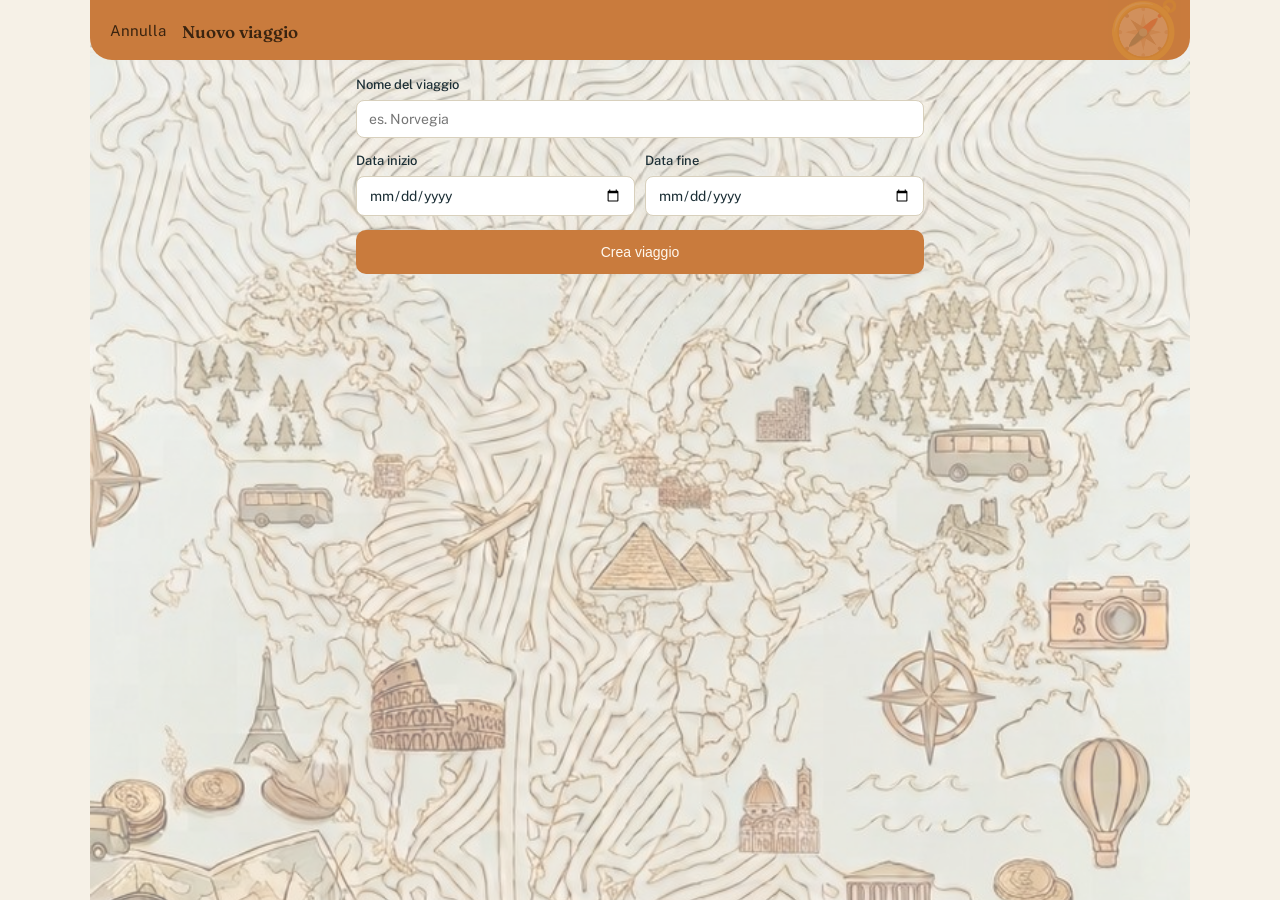
<file: nuovo-viaggio.html>
<!DOCTYPE html>
<html lang="it">
<head>
<meta charset="UTF-8">
<meta name="viewport" content="width=device-width, initial-scale=1.0, maximum-scale=1.0, user-scalable=no">
<title>Nuovo viaggio - I miei viaggi</title>
<link rel="stylesheet" href="css/stile.css">
<link rel="manifest" href="manifest.json">
<link rel="icon" href="icons/icona-192.png" type="image/png">
<link rel="apple-touch-icon" href="icons/icona-180.png">
<meta name="theme-color" content="#C97B3D">
</head>
<body>

<div class="app">

  <div class="app-header" style="justify-content:flex-start;gap:16px;">
    <span style="color:var(--testo-header);cursor:pointer;" id="btn-annulla">Annulla</span>
    <h1 style="font-size:17px;">Nuovo viaggio</h1>
  </div>

  <div class="contenuto-centrato" style="padding:16px;display:flex;flex-direction:column;gap:14px;">

    <div>
      <label for="nome" style="font-size:13px;font-weight:500;display:block;margin-bottom:6px;">Nome del viaggio</label>
      <input type="text" id="nome" placeholder="es. Norvegia">
    </div>

    <div style="display:flex;gap:10px;">
      <div style="flex:1;">
        <label for="data-inizio" style="font-size:13px;font-weight:500;display:block;margin-bottom:6px;">Data inizio</label>
        <input type="date" id="data-inizio">
      </div>
      <div style="flex:1;">
        <label for="data-fine" style="font-size:13px;font-weight:500;display:block;margin-bottom:6px;">Data fine</label>
        <input type="date" id="data-fine">
      </div>
    </div>

    <p id="errore" style="color:var(--rosso-mattone);font-size:13px;display:none;"></p>

    <button class="btn-primario" id="btn-crea">Crea viaggio</button>
  </div>

</div>

<script type="module">
  import { creaViaggio } from "./js/db-locale.js";

  document.getElementById('btn-annulla').addEventListener('click', () => {
    window.location.href = "index.html";
  });

  const paragrafoErrore = document.getElementById('errore');

  function mostraErrore(messaggio) {
    paragrafoErrore.textContent = messaggio;
    paragrafoErrore.style.display = "block";
  }

  document.getElementById('btn-crea').addEventListener('click', async () => {
    paragrafoErrore.style.display = "none";

    const nome = document.getElementById('nome').value.trim();
    const dataInizio = document.getElementById('data-inizio').value;
    const dataFine = document.getElementById('data-fine').value;

    if (!nome) {
      mostraErrore("Inserisci il nome del viaggio.");
      return;
    }
    if (!dataInizio || !dataFine) {
      mostraErrore("Inserisci entrambe le date.");
      return;
    }
    if (dataFine < dataInizio) {
      mostraErrore("La data fine non può essere precedente alla data inizio.");
      return;
    }

    await creaViaggio({
      nome,
      dataInizio,
      dataFine,
      immagineCopertina: null,
      stato: "in corso",
      tipiPersonalizzati: [],
      soggiorni: []
    });

    window.location.href = "index.html";
  });
</script>

</body>
</html>
</file>
<file: css/stile.css>
/* Diario di viaggio - stile base */

@import url('https://fonts.googleapis.com/css2?family=Fraunces:wght@600;700&family=Public+Sans:wght@400;500;600&family=JetBrains+Mono:wght@400;500&display=swap');

:root {
  /* Palette */
  --blu-petrolio: #1B2E35;
  --carta-chiara: #F6F1E7;
  --ambra: #C97B3D;
  --verde-salvia: #5C7A6E;
  --rosso-mattone: #8B3A3A;
  --beige-neutro: #D8D0BC;

  /* Varianti chiare/scure per sfondi e stati */
  --ambra-chiaro: #F6E4D3;
  --ambra-scuro: #8B4A1F;
  --verde-chiaro: #E4EBE7;
  --verde-scuro: #3E5A4E;
  --rosso-chiaro: #F3E3E3;
  --testo-secondario: #5C5A50;
  --testo-terziario: #8B8577;
  --bordo: #D8D0BC;
  --testo-header: #3A2410;

  /* Font */
  --font-display: 'Fraunces', Georgia, serif;
  --font-corpo: 'Public Sans', -apple-system, sans-serif;
  --font-mono: 'JetBrains Mono', 'Courier New', monospace;

  /* Layout */
  --larghezza-app: 480px;
  --raggio-card: 12px;
  --raggio-bottone: 10px;
}

* {
  box-sizing: border-box;
  margin: 0;
  padding: 0;
}

html, body {
  height: 100%;
}

body {
  font-family: var(--font-corpo);
  background: var(--carta-chiara);
  color: var(--blu-petrolio);
  font-size: 15px;
  line-height: 1.4;
}

.app {
  max-width: var(--larghezza-app);
  margin: 0 auto;
  min-height: 100vh;
  background: var(--carta-chiara);
  position: relative;
  overflow: hidden;
}

/* Tablet e desktop: la colonna si allarga per sfruttare lo spazio, invece di
   restare fissa alla larghezza da smartphone. Ogni pagina, dentro questa
   soglia, può passare a layout più ricchi (griglie, mappa+lista affiancate)
   tramite le proprie regole specifiche. */
@media (min-width: 768px) and (max-width: 1400px) {
  .app {
    max-width: 1100px;
  }
}

.app::before {
  content: "";
  position: absolute;
  top: 0;
  left: 0;
  right: 0;
  bottom: 0;
  background-image: url('../img/sfondo-app.jpg');
  background-size: 100% auto;
  background-position: top center;
  background-repeat: repeat-y;
  opacity: 0.50;
  z-index: 0;
  pointer-events: none;
}

.app > * {
  position: relative;
  z-index: 1;
}

/* Pagine con moduli/form: il contenuto resta leggibile e centrato anche su
   tablet, invece di stirarsi fino a 1100px come le pagine con griglie/mappe */
@media (min-width: 768px) {
  .contenuto-centrato {
    max-width: 600px;
    margin: 0 auto;
  }
}

/* Header comune a tutte le pagine */
.app-header {
  background: var(--ambra);
  padding: 18px 20px 16px;
  display: flex;
  justify-content: space-between;
  align-items: center;
  border-radius: 0 0 22px 22px;
  position: relative;
  overflow: hidden;
}

.app-header::after {
  content: "🧭";
  position: absolute;
  top: -10px;
  right: 10px;
  font-size: 58px;
  opacity: 0.16;
  pointer-events: none;
}

.app-header > * {
  position: relative;
}

.app-header .eyebrow {
  font-family: var(--font-mono);
  font-size: 12px;
  letter-spacing: 0.03em;
  color: var(--testo-header);
  opacity: 0.75;
  text-transform: uppercase;
}

.app-header h1 {
  font-family: var(--font-display);
  font-weight: 600;
  font-size: 20px;
  color: var(--testo-header);
  margin-top: 2px;
}

.app-header .azione {
  width: 34px;
  height: 34px;
  border-radius: 8px;
  background: var(--blu-petrolio);
  display: flex;
  align-items: center;
  justify-content: center;
  color: var(--carta-chiara);
  font-size: 18px;
  border: none;
  cursor: pointer;
  flex-shrink: 0;
}

/* Card generica */
.card {
  background: #FFFFFF;
  border: 0.5px solid var(--bordo);
  border-radius: var(--raggio-card);
  padding: 12px 14px;
}

/* Chip (filtri, tipi tappa) */
.chip {
  font-size: 12px;
  font-weight: 500;
  padding: 6px 12px;
  border-radius: 20px;
  border: 0.5px solid var(--bordo);
  background: transparent;
  color: var(--testo-secondario);
  cursor: pointer;
  display: inline-flex;
  align-items: center;
  gap: 4px;
}

.chip.attivo {
  background: var(--blu-petrolio);
  border-color: var(--blu-petrolio);
  color: var(--carta-chiara);
}

/* Pulsante primario */
.btn-primario {
  height: 44px;
  border-radius: var(--raggio-bottone);
  background: var(--ambra);
  color: #FFF8EF;
  border: none;
  font-weight: 500;
  font-size: 14px;
  display: flex;
  align-items: center;
  justify-content: center;
  gap: 6px;
  cursor: pointer;
  width: 100%;
}

.btn-primario:active {
  background: var(--ambra-scuro);
}

/* Input e textarea comuni */
input[type="text"],
input[type="date"],
input[type="email"],
textarea {
  width: 100%;
  border: 0.5px solid var(--bordo);
  border-radius: 8px;
  padding: 10px 12px;
  font-family: var(--font-corpo);
  font-size: 14px;
  background: #FFFFFF;
  color: var(--blu-petrolio);
}

textarea {
  min-height: 70px;
  resize: vertical;
}

/* Testo orario/coordinate in monospace */
.mono {
  font-family: var(--font-mono);
  font-size: 11px;
  color: var(--testo-terziario);
}

/* Tab bar in basso (Viaggi / Pianifica / Profilo), sulle schermate principali.
   Fissa rispetto alla finestra (non scorre con la pagina): il contenuto della
   pagina deve avere padding-bottom sufficiente (classe .con-footer su .app). */
.app-footer {
  position: fixed;
  left: 0;
  right: 0;
  bottom: 0;
  margin: 0 auto;
  max-width: var(--larghezza-app);
  background: var(--ambra);
  border-radius: 22px 22px 0 0;
  padding: 10px 20px 14px;
  display: flex;
  justify-content: space-around;
  z-index: 20;
}

@media (min-width: 768px) and (max-width: 1400px) {
  .app-footer {
    max-width: 1100px;
  }
}

.app.con-footer {
  padding-bottom: 90px;
}

.app-footer .tab {
  display: flex;
  flex-direction: column;
  align-items: center;
  gap: 3px;
  cursor: pointer;
  opacity: 0.55;
  background: none;
  border: none;
  font-family: var(--font-corpo);
}

.app-footer .tab span:first-child {
  font-size: 20px;
}

.app-footer .tab span:last-child {
  font-size: 11px;
  font-weight: 500;
  color: var(--testo-header);
}

.app-footer .tab.attivo {
  opacity: 1;
}

.app-footer .tab.attivo span:last-child {
  font-weight: 700;
}
.footer-versione {
  text-align: center;
  padding: 16px;
  font-family: var(--font-mono);
  font-size: 11px;
  color: var(--testo-terziario);
}
</file>
